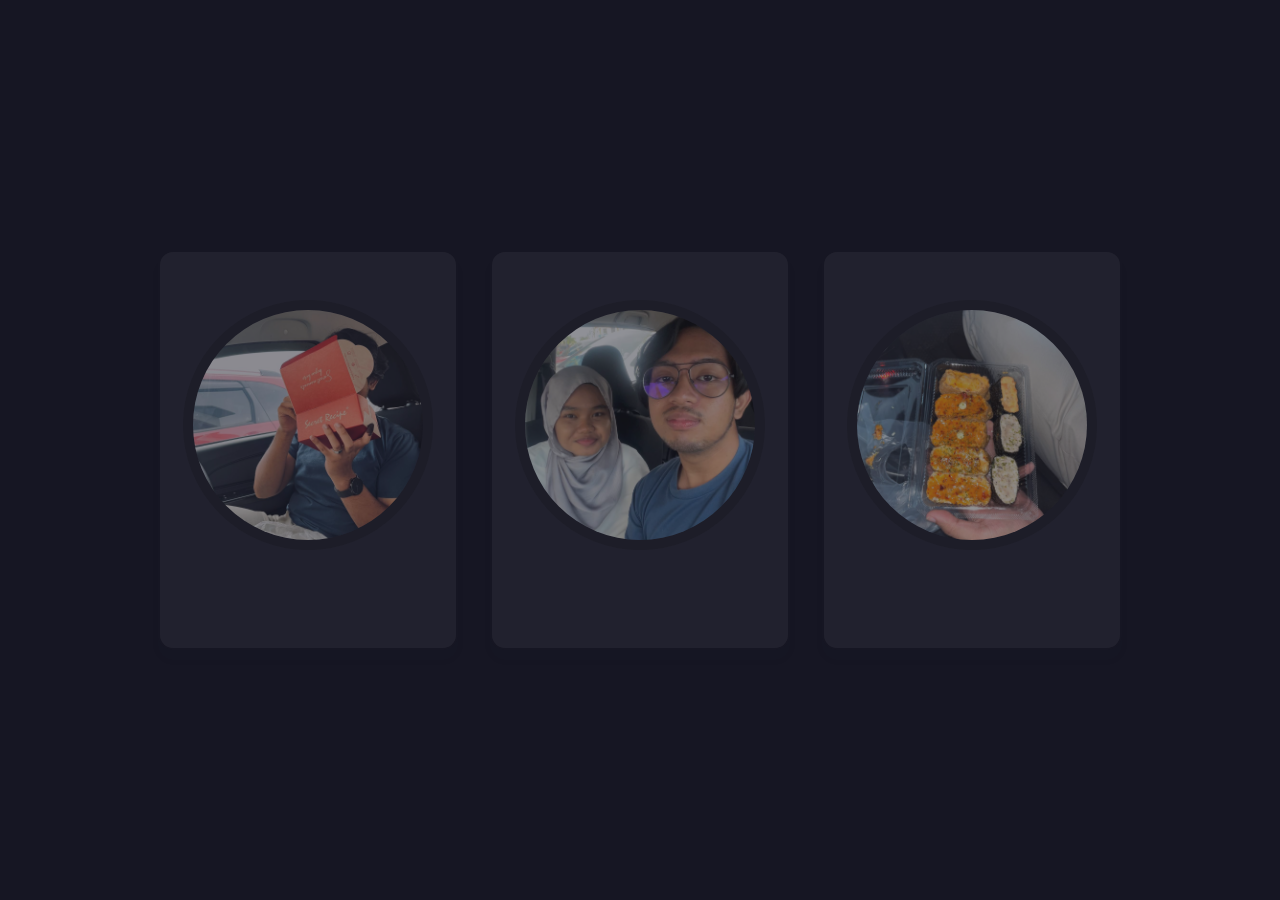
<file: 12082023.html>
<!DOCTYPE html>
<html>
<head>
    <title>19/10/2024</title>
    <link rel="stylesheet" type="text/css" href="style1.css">
    <link rel="stylesheet" href="https://stackpath.bootstrapcdn.com/font-awesome/4.7.0/css/font-awesome.min.css">
</head>
<body>
    <div class="container">
        <div class="card">
            <div class="content">
                <div class="img"><img src="13.jpg"></div>
                <div class="cardContent">
                    <h3><br><span></span></h3>
                </div>
            </div>
        </div>

        <div class="card">
            <div class="content">
                <div class="img"><img src="14.jpg"></div>
                <div class="cardContent">
                    <h3><br><span></span></h3>
                </div>
            </div>
        </div>

        <div class="card">
            <div class="content">
                <div class="img"><img src="15.jpg"></div>
                <div class="cardContent">
                    <h3><br><span></span></h3>
                </div>
            </div>
        </div>
    </div>
</body>
</html>
</file>
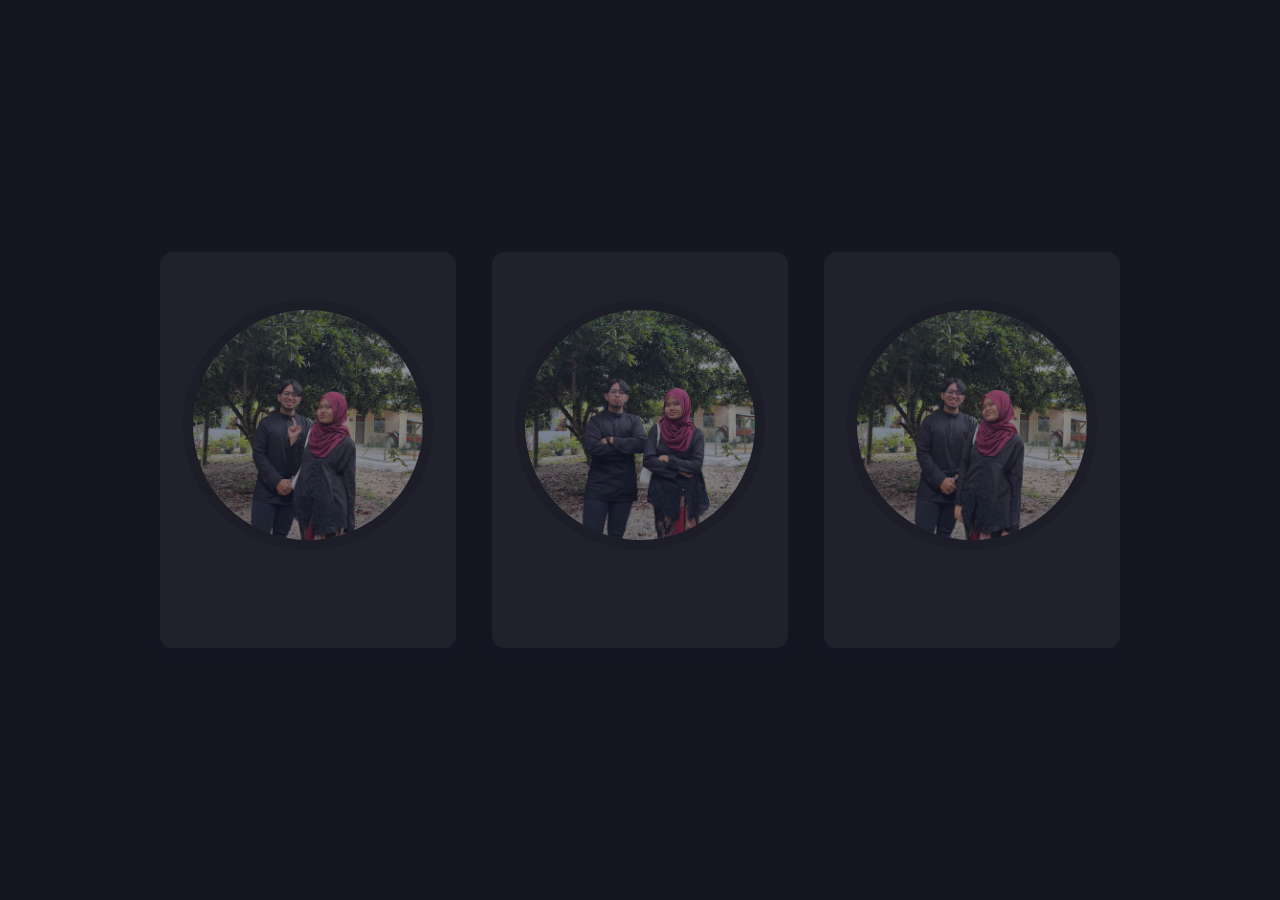
<file: 13042024.html>
<!DOCTYPE html>
<html>
<head>
    <title>19/10/2024</title>
    <link rel="stylesheet" type="text/css" href="style1.css">
    <link rel="stylesheet" href="https://stackpath.bootstrapcdn.com/font-awesome/4.7.0/css/font-awesome.min.css">
</head>
<body>
    <div class="container">
        <div class="card">
            <div class="content">
                <div class="img"><img src="16.jpg"></div>
                <div class="cardContent">
                    <h3><br><span></span></h3>
                </div>
            </div>
        </div>

        <div class="card">
            <div class="content">
                <div class="img"><img src="17.jpg"></div>
                <div class="cardContent">
                    <h3><br><span></span></h3>
                </div>
            </div>
        </div>

        <div class="card">
            <div class="content">
                <div class="img"><img src="18.jpg"></div>
                <div class="cardContent">
                    <h3><br><span></span></h3>
                </div>
            </div>
        </div>
    </div>
</body>
</html>
</file>
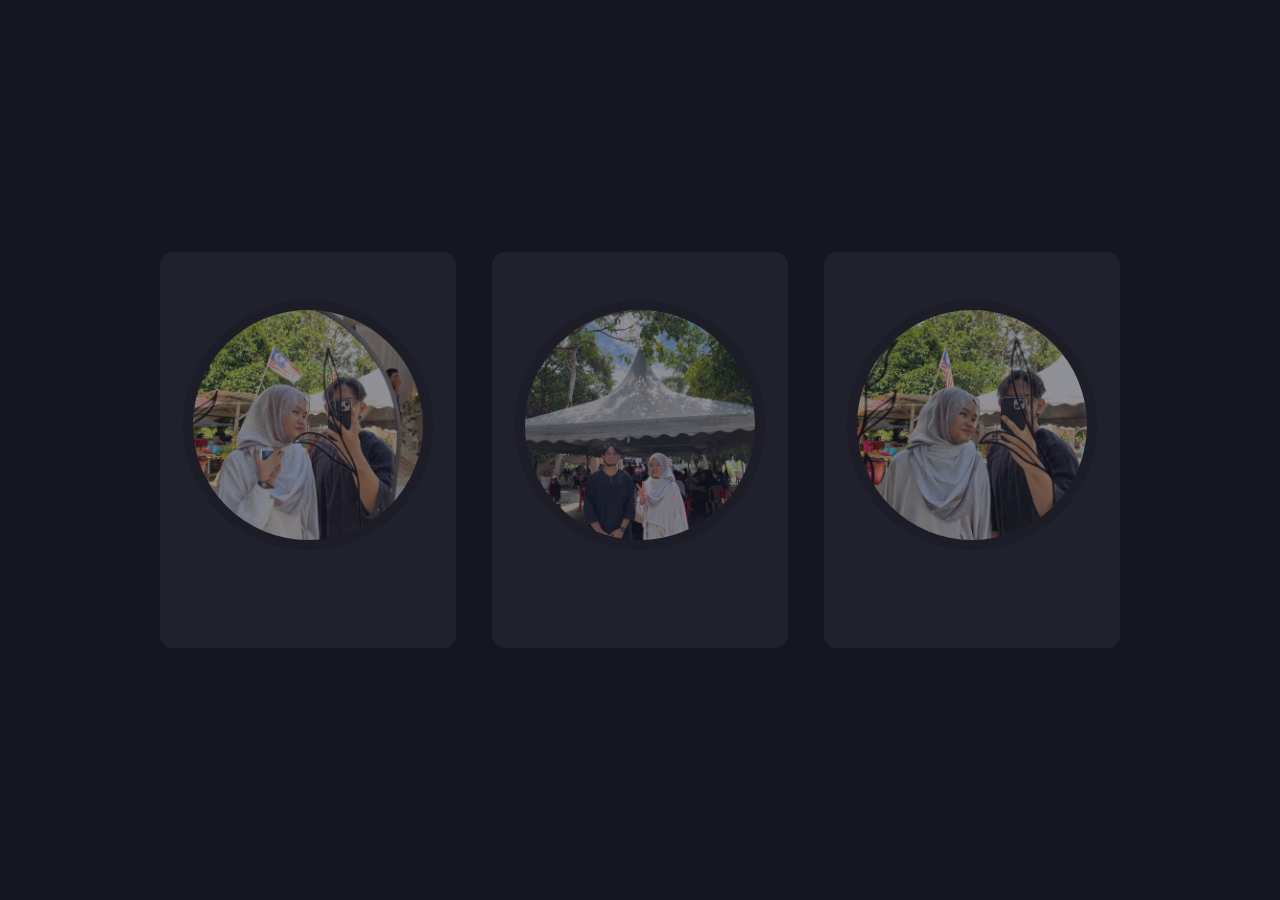
<file: 15092024.html>
<!DOCTYPE html>
<html>
<head>
    <title>19/10/2024</title>
    <link rel="stylesheet" type="text/css" href="style1.css">
    <link rel="stylesheet" href="https://stackpath.bootstrapcdn.com/font-awesome/4.7.0/css/font-awesome.min.css">
</head>
<body>
    <div class="container">
        <div class="card">
            <div class="content">
                <div class="img"><img src="19.jpg"></div>
                <div class="cardContent">
                    <h3><br><span></span></h3>
                </div>
            </div>
        </div>

        <div class="card">
            <div class="content">
                <div class="img"><img src="20.jpg"></div>
                <div class="cardContent">
                    <h3><br><span></span></h3>
                </div>
            </div>
        </div>

        <div class="card">
            <div class="content">
                <div class="img"><img src="21.jpg"></div>
                <div class="cardContent">
                    <h3><br><span></span></h3>
                </div>
            </div>
        </div>
    </div>
</body>
</html>
</file>
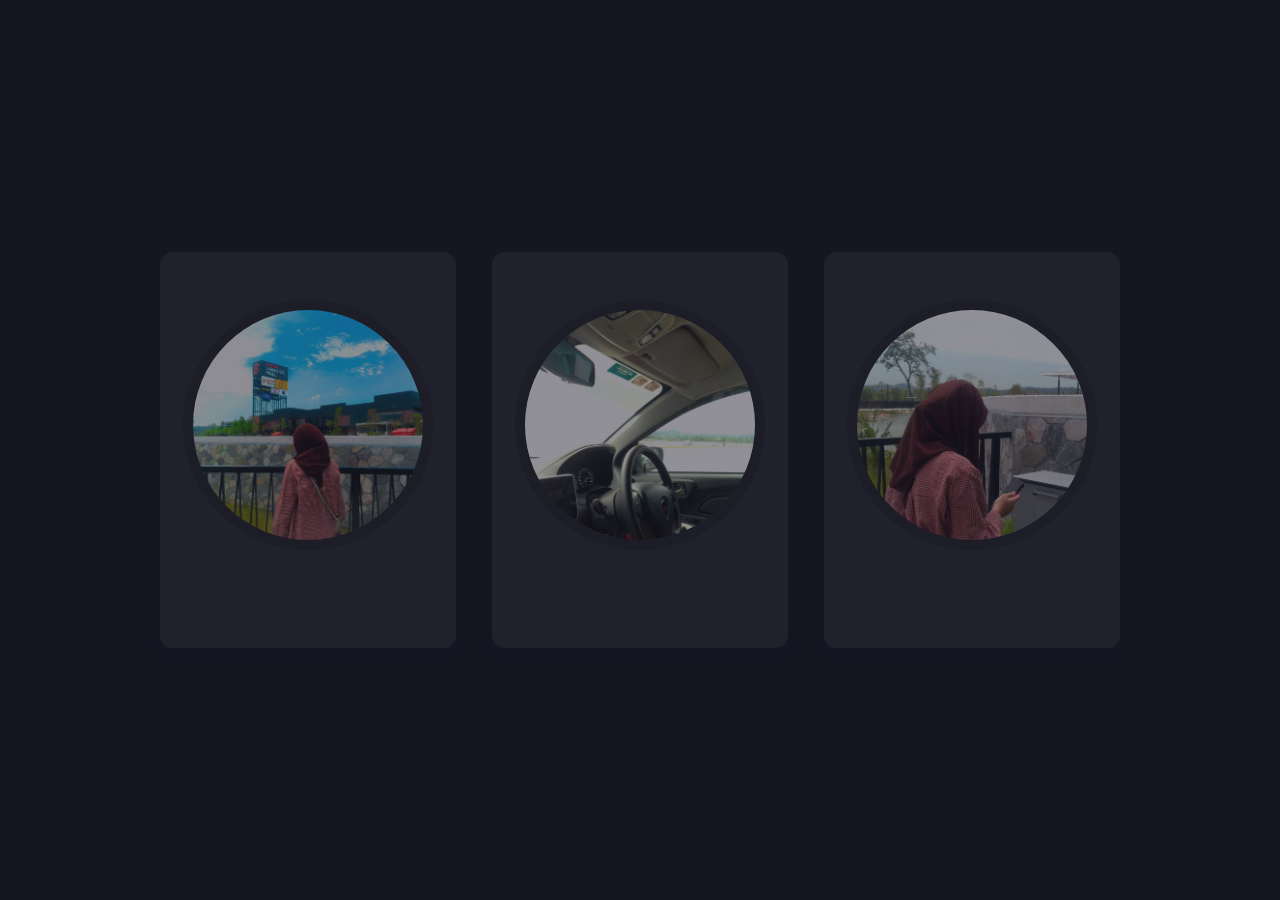
<file: 19102024.html>
<!DOCTYPE html>
<html>
<head>
    <title>19/10/2024</title>
    <link rel="stylesheet" type="text/css" href="style1.css">
    <link rel="stylesheet" href="https://stackpath.bootstrapcdn.com/font-awesome/4.7.0/css/font-awesome.min.css">
</head>
<body>
    <div class="container">
        <div class="card">
            <div class="content">
                <div class="img"><img src="I.jpg"></div>
                <div class="cardContent">
                    <h3><br><span></span></h3>
                </div>
            </div>
        </div>

        <div class="card">
            <div class="content">
                <div class="img"><img src="II.jpg"></div>
                <div class="cardContent">
                    <h3><br><span></span></h3>
                </div>
            </div>
        </div>

        <div class="card">
            <div class="content">
                <div class="img"><img src="III.jpg"></div>
                <div class="cardContent">
                    <h3><br><span></span></h3>
                </div>
            </div>
        </div>
    </div>
</body>
</html>
</file>
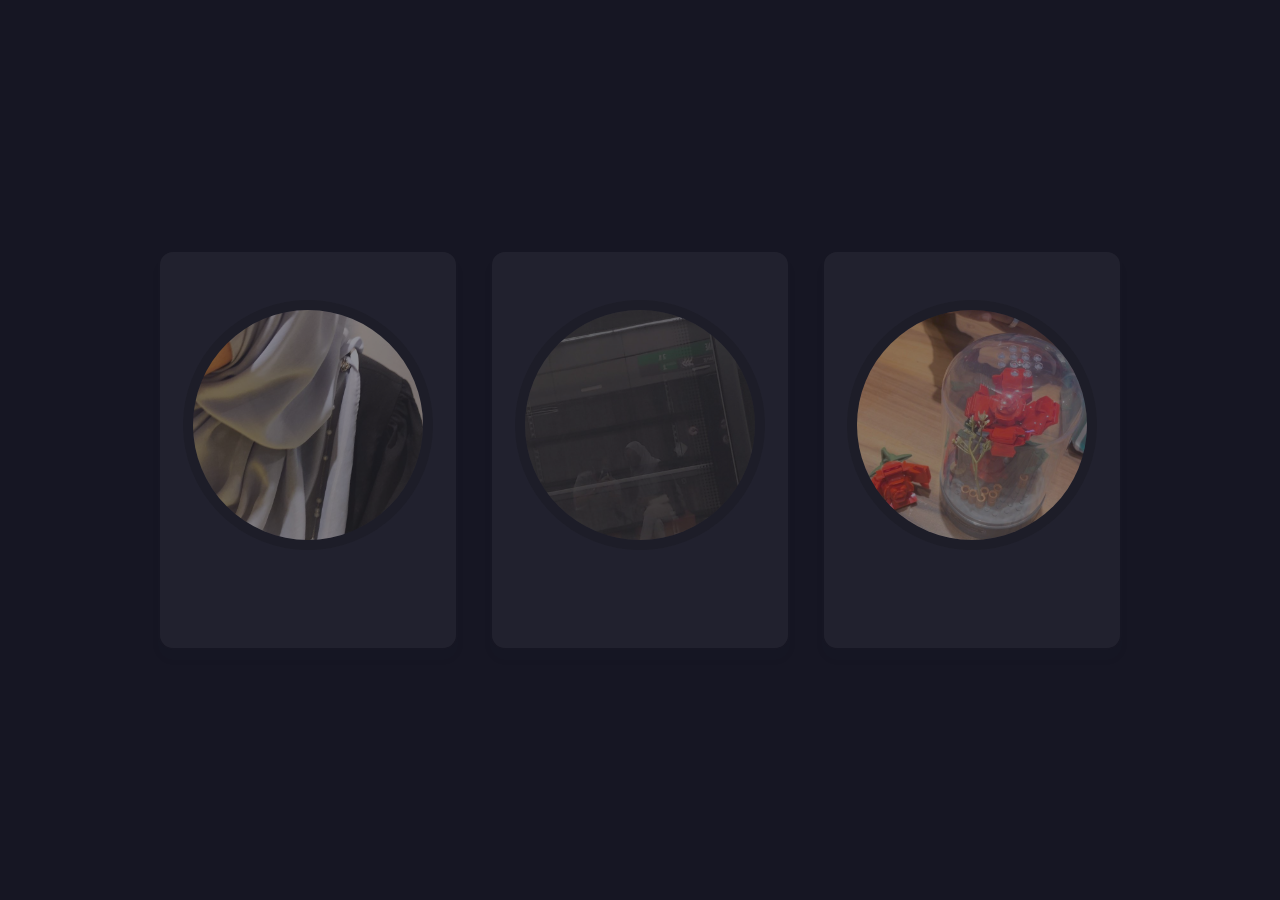
<file: 21012023.html>
<!DOCTYPE html>
<html>
<head>
    <title>19/10/2024</title>
    <link rel="stylesheet" type="text/css" href="style1.css">
    <link rel="stylesheet" href="https://stackpath.bootstrapcdn.com/font-awesome/4.7.0/css/font-awesome.min.css">
</head>
<body>
    <div class="container">
        <div class="card">
            <div class="content">
                <div class="img"><img src="vii.jpg"></div>
                <div class="cardContent">
                    <h3><br><span></span></h3>
                </div>
            </div>
        </div>

        <div class="card">
            <div class="content">
                <div class="img"><img src="8.jpg"></div>
                <div class="cardContent">
                    <h3><br><span></span></h3>
                </div>
            </div>
        </div>

        <div class="card">
            <div class="content">
                <div class="img"><img src="9.jpg"></div>
                <div class="cardContent">
                    <h3><br><span></span></h3>
                </div>
            </div>
        </div>
    </div>
</body>
</html>
</file>
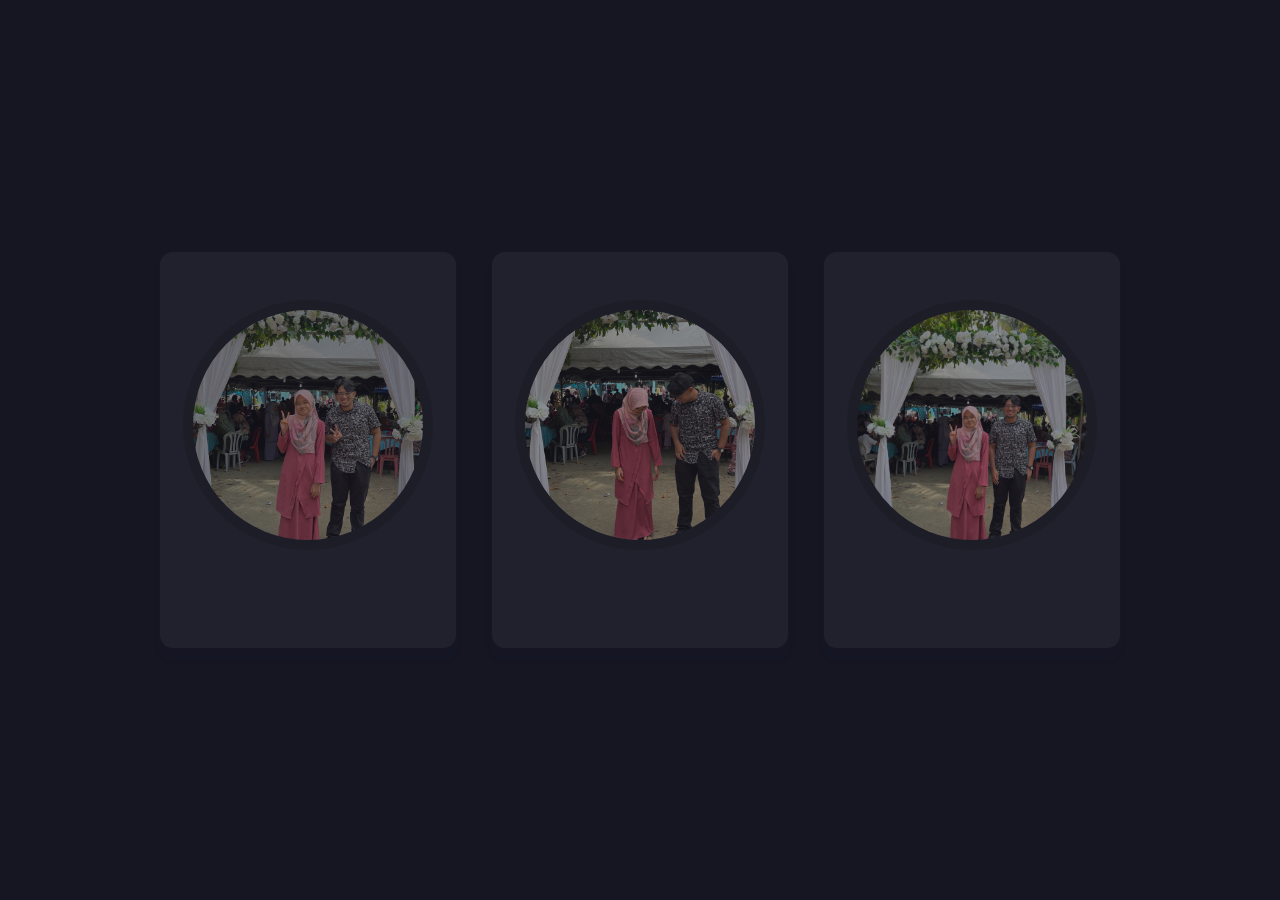
<file: t.html>
<!DOCTYPE html>
<html>
<head>
    <title>19/10/2024</title>
    <link rel="stylesheet" type="text/css" href="style1.css">
    <link rel="stylesheet" href="https://stackpath.bootstrapcdn.com/font-awesome/4.7.0/css/font-awesome.min.css">
</head>
<body>
    <div class="container">
        <div class="card">
            <div class="content">
                <div class="img"><img src="iv.jpg"></div>
                <div class="cardContent">
                    <h3><br><span></span></h3>
                </div>
            </div>
        </div>

        <div class="card">
            <div class="content">
                <div class="img"><img src="v.jpg"></div>
                <div class="cardContent">
                    <h3><br><span></span></h3>
                </div>
            </div>
        </div>

        <div class="card">
            <div class="content">
                <div class="img"><img src="vi.jpg"></div>
                <div class="cardContent">
                    <h3><br><span></span></h3>
                </div>
            </div>
        </div>
    </div>
</body>
</html>
</file>
<file: style1.css>
@keyframes colorful {
    0% {
      filter: hue-rotate(0deg);
    }
    100% {
      filter: hue-rotate(360deg);
    }
  }
  *,
  *::before,
  *::after {
    margin: 0;
    padding: 0;
    box-sizing: border-box;
    text-decoration: none;
    list-style: none;
    outline: none;
    appearance: none;
    border-style: none;
    color: #ffffff;
    -webkit-font-smoothing: antialiased;
    -moz-osx-font-smoothing: grayscale;
  }
  
  h1,
  h2,
  h3,
  span,
  p {
    font-family: "Montserrat", -apple-system, BlinkMacSystemFont,
     "Segoe UI", "Roboto", "Oxygen", "Ubuntu", "Cantarell", "Fira 
     Sans", "Droid Sans", "Helvetica Neue", sans-serif;
  }
  
  html,
  body {
    width: 100%;
    height: 100%;
    background: #161623;
    /*scrollbar-width: none;
    overflow: hidden;
  
    &::-webkit-scrollbar {
      width: 0;
    }*/
  }
  
  body {
    position: relative;
    overflow: hidden;
    display: flex;
    justify-content: center;
    align-items: center;
    flex-direction: column;
    padding: 2em;
  }
  body::-webkit-scrollbar {
    background: #020202;
    width: 10px;
  }
  body::-webkit-scrollbar-track {
    background: #020202;
  }
  body::-webkit-scrollbar-thumb {
    background: #ffffff;
    border-radius: 1px;
  }
  
  body .container {
    position: relative;
    z-index: 1;
    display: flex;
    justify-content: center;
    align-items: center;
    flex-direction: row;
    flex-wrap: wrap;
    padding: 1em;
  }
  body .container .card {
    position: relative;
    width: 300px;
    height: 400px;
    margin: 1em;
    background: rgba(255, 255, 255, 0.05);
    box-shadow: 0 15px 35px rgba(0, 0, 0, 0.2);
    border-radius: 15px;
    display: flex;
    justify-content: center;
    align-items: center;
    flex-direction: column;
    backdrop-filter: blur(40px);
    border: solid 2px transparent;
    background-clip: padding-box;
    box-shadow: 0px 10px 10px rgba(46, 54, 68, 0.03);
  }
  body .container .card .content {
    position: relative;
    display: flex;
    justify-content: center;
    align-items: center;
    flex-direction: column;
    opacity: 0.5;
    transition: 0.5s;
  }
  body .container .card .content .img {
    position: relative;
    width: 200px;
    height: 200px;
    border-radius: 50%;
    overflow: hidden;
    border: 10px solid rgba(0, 0, 0, 0.25);
}

body .container .card .content .img {
    position: relative;
    width: 250px;
    height: 250px;
    border-radius: 50%;
    overflow: hidden;
    border: 10px solid rgba(0, 0, 0, 0.25);
}
  body .container .card .content .img img {
    position: absolute;
    top: 0;
    left: 0;
    width: 100%;
    height: 100%;
    object-fit: cover;
  }
  body .container .card .content .cardContent h3 {
    color: #fff;
    text-transform: uppercase;
    letter-spacing: 2px;
    font-weight: 500;
    font-size: 18px;
    text-align: center;
    margin: 20px 0 10px;
    line-height: 1.1em;
  }
  body .container .card .content .cardContent h3 span {
    font-size: 12px;
    font-weight: 300;
    text-transform: initial;
  }
  body .container .card .sci {
    position: absolute;
    bottom: 50px;
    display: flex;
    justify-content: center;
    align-items: center;
    flex-direction: row;
  }
  body .container .card .sci li {
    margin: 0 10px;
    transform: translateY(40px);
    opacity: 0;
    transition: 0.5s;
    transition-delay: calc(0.1s * var(--i));
  }
  body .container .card .sci li a {
    font-size: 24px;
  }
  body .container .card:hover .content {
    opacity: 1;
    transform: translateY(-20px);
  }
  body .container .card:hover .sci li {
    transform: translateY(0px);
    opacity: 1;
  }
</file>
